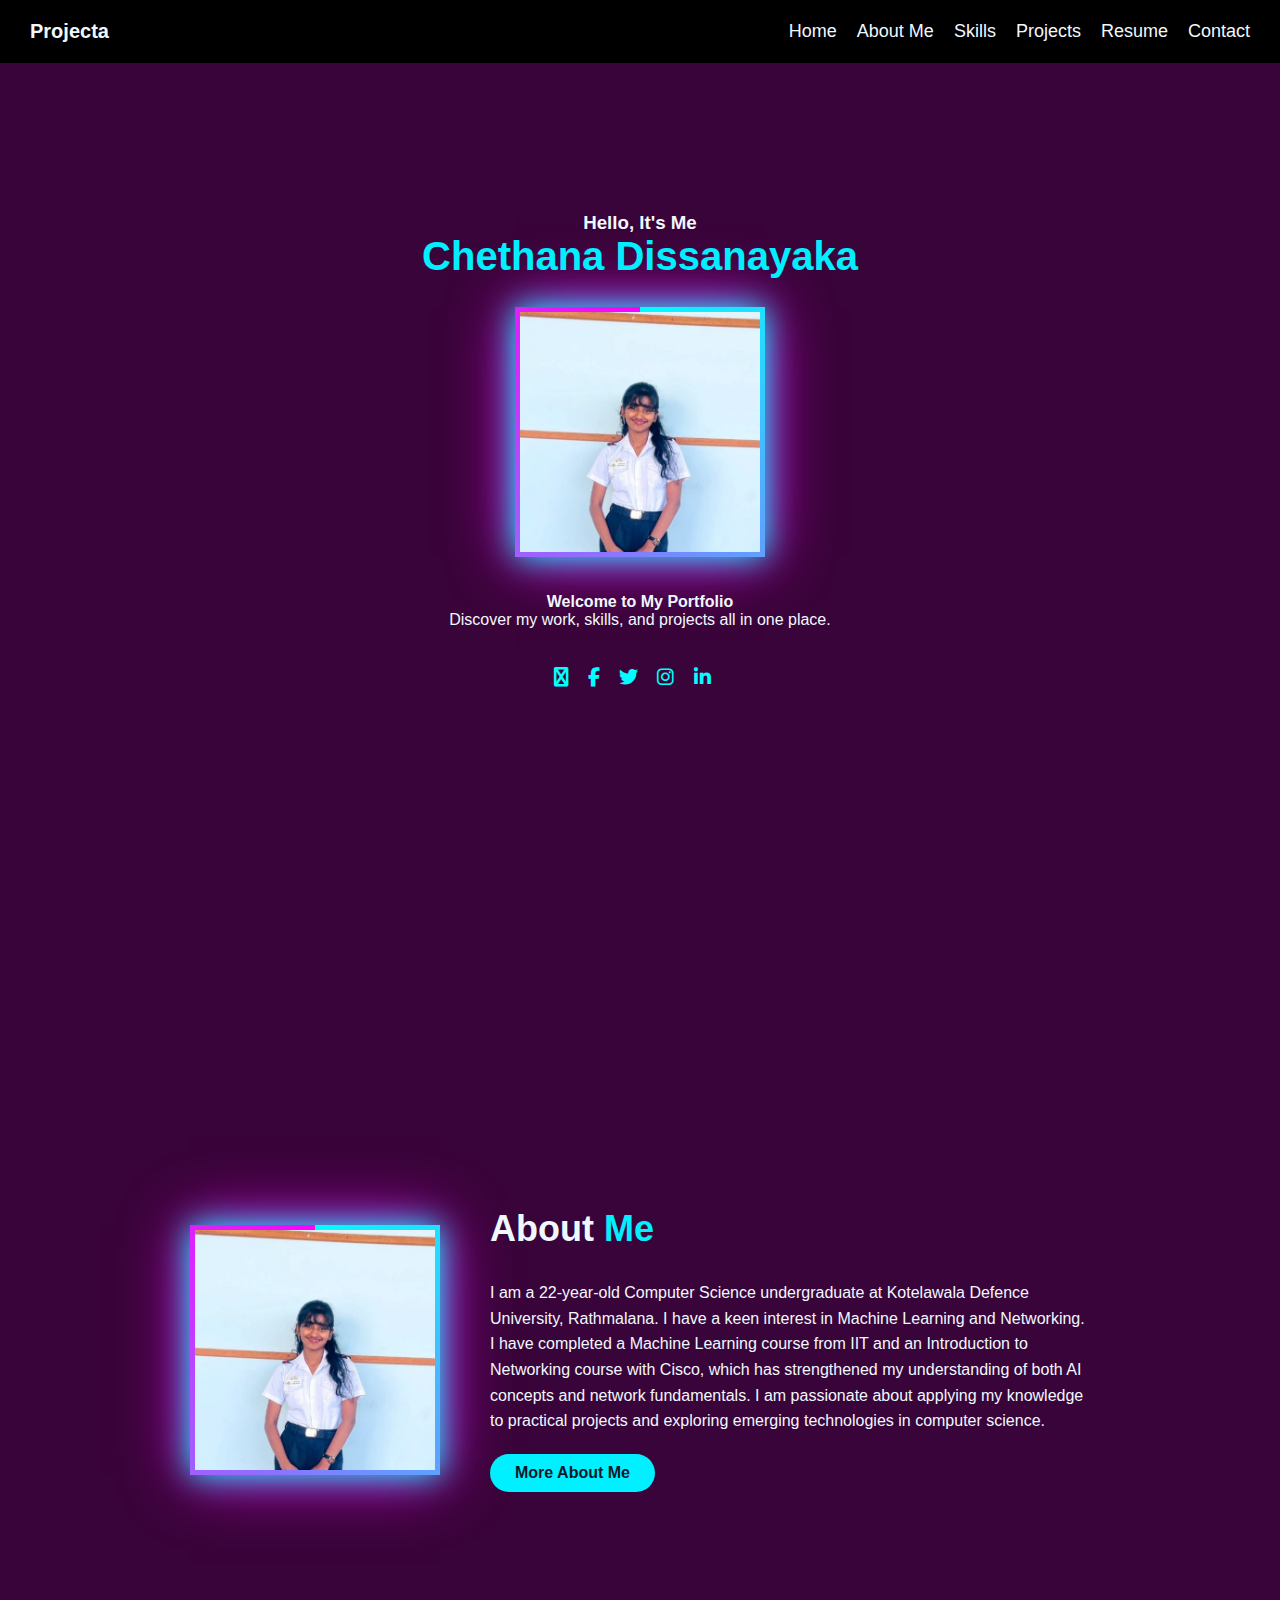
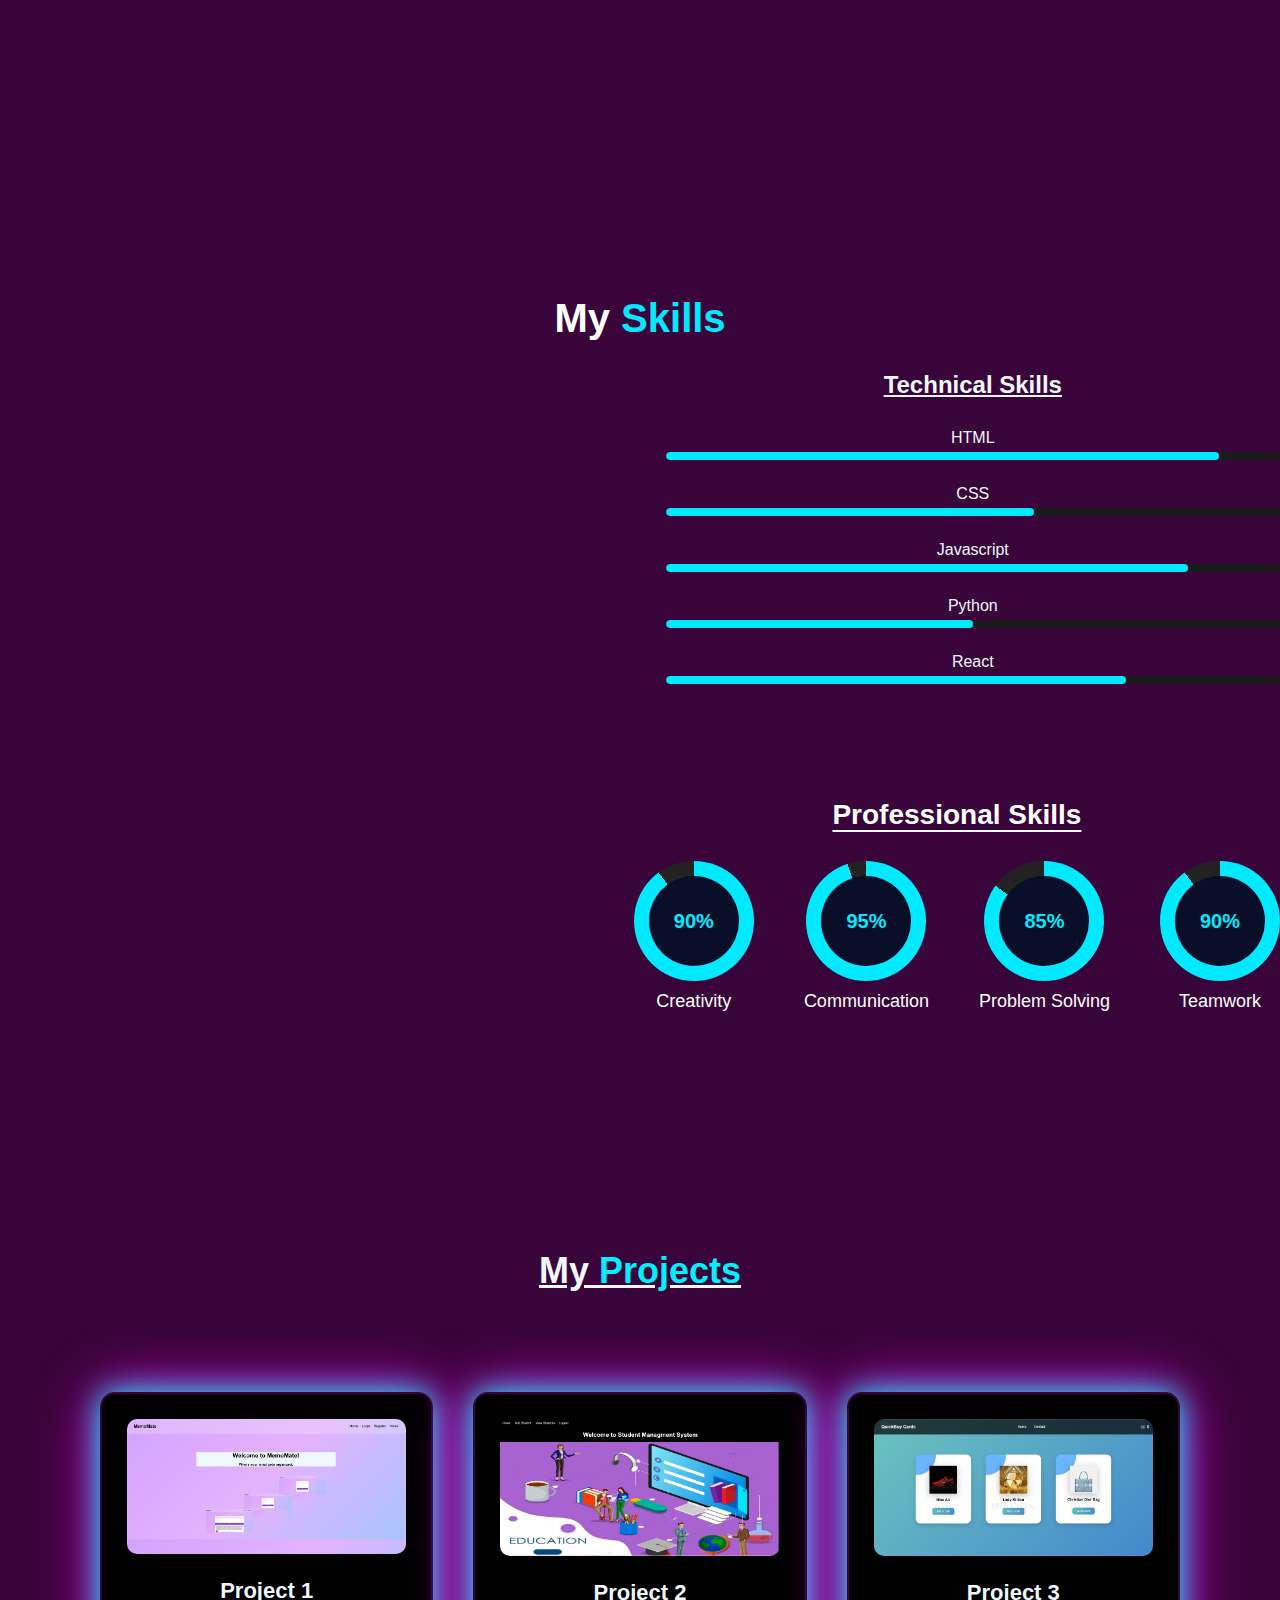
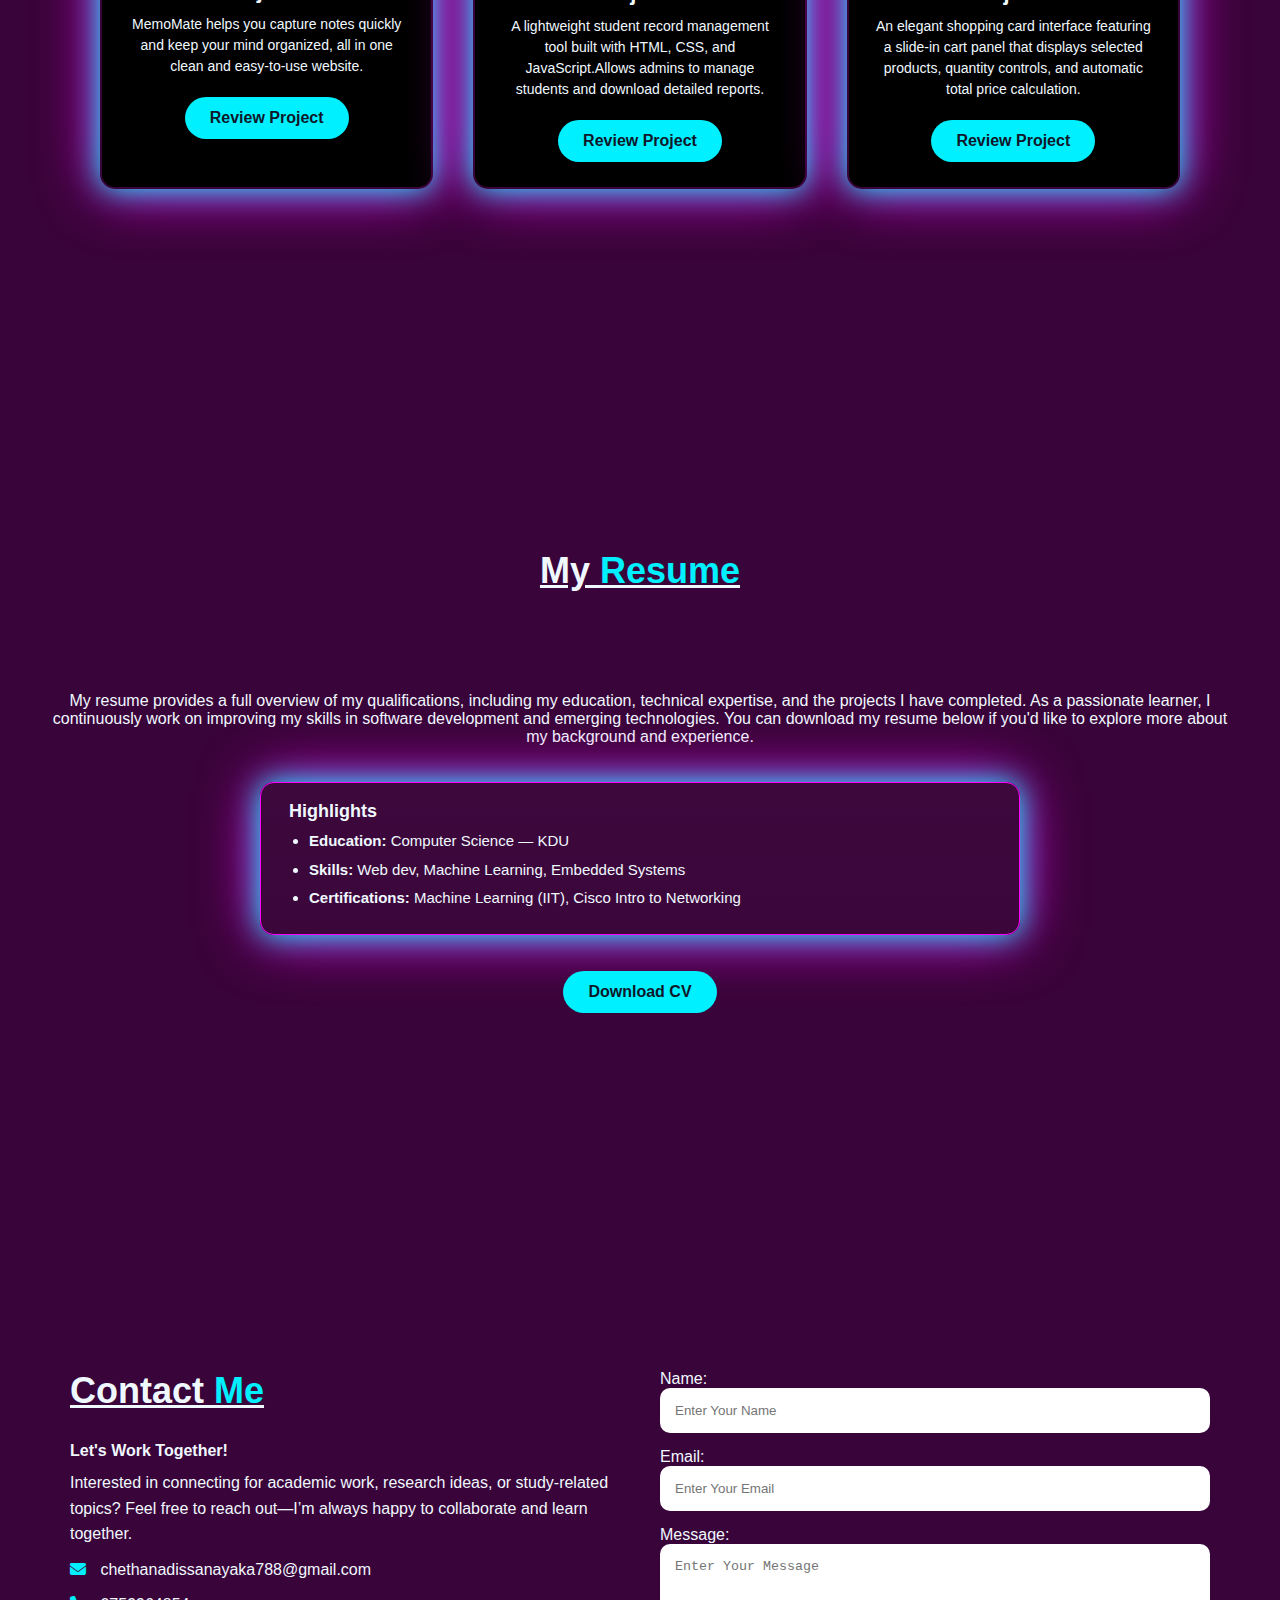
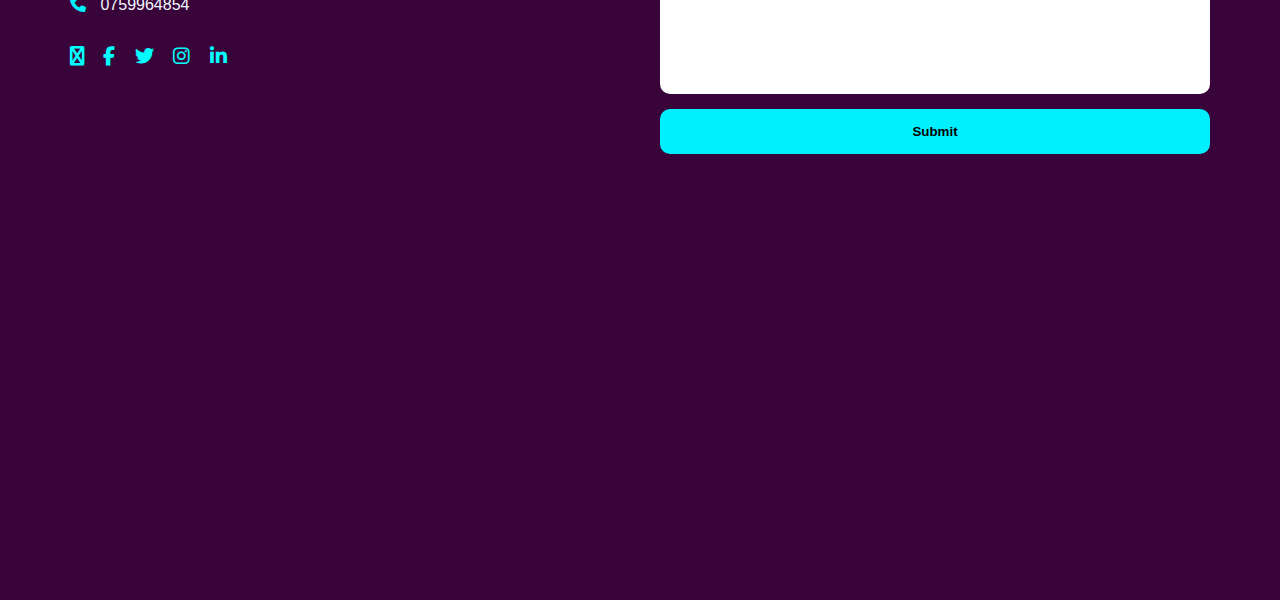
<file: protofillo/index.html>
<!DOCTYPE html>
<html>
    <head>
        <title>Portfolio</title>
        <link rel="stylesheet" href="style.css">
        <link rel="stylesheet" href="https://cdnjs.cloudflare.com/ajax/libs/font-awesome/6.4.0/css/all.min.css">
        <link href="https://cdn.jsdelivr.net/npm/aos@2.3.4/dist/aos.css" rel="stylesheet">

    </head>
    <body>
        <nav>
            <div class="logo">Projecta</div>
                <ul>
                    <li><a href="#home">Home</a> </li>
                    <li><a href="#about">About Me</a> </li>
                    <li><a href="#skills">Skills</a> </li>
                    <li><a href="#projects">Projects</a> </li>
                    <li><a href="#resume">Resume</a> </li>
                    <li><a href="#contact">Contact</a> </li>
                </ul>
            </div>
        </nav>

        <!--home page-->
        <section id="home">
            <Center>
                <div class="home-content">
                    <h3>Hello, It's Me</h3>
                    <h1>Chethana Dissanayaka</h1>
                    <br>

                    <div class="profile-image">
                        <div class="sq-glow">
                            <img src="myPhoto.jpg" alt="Profile">
                        </div>
                    </div>

                    <br><br>

                    <h4>Welcome to My Portfolio</h4>
                    <p>Discover my work, skills, and projects all in one place.</p>

                    <br>

                    <div class="home-social">
                        <a href="mailto:yourmail@example.com" ><i class="fab fa-envelope"></i></a>
                        <a href="https://facebook.com/YOUR_USERNAME" target="_blank"><i class="fab fa-facebook-f"></i></a>
                        <a href="https://twitter.com/YOUR_USERNAME" target="_blank"><i class="fab fa-twitter"></i></a>
                        <a href="https://instagram.com/YOUR_USERNAME" target="_blank"><i class="fab fa-instagram"></i></a>
                        <a href="https://linkedin.com/in/yourprofile" target="_blank"><i class="fab fa-linkedin-in"></i></a>
                    </div>
                </div>
            </Center>
           
        </section>

        <!--about me page-->
        <section id="about">
            
            <div class="profile-image">
                <div class="sq-glow">
                    <img src="myPhoto.jpg" alt="Profile">
                </div>
            </div>

            <div class="about-text">
                <h2>About <span>Me</span></h2>
                
                <p>
                    I am a 22-year-old Computer Science undergraduate at Kotelawala Defence University, Rathmalana. I have a keen interest in Machine Learning and Networking. I have completed a Machine Learning course from IIT and an Introduction to Networking course with Cisco, which has strengthened my understanding of both AI concepts and network fundamentals. I am passionate about applying my knowledge to practical projects and exploring emerging technologies in computer science.
                </p>

                <a href="more.html" class="btn">More About Me</a>

            </div>
        </section>

        <!--skills page-->
        <section id="skills">
            <br><br>
            <h1><span class="white">My</span> <span class="blue">Skills</span></h1>

            <div class="skills-container">

                
                <!-- TECHNICAL SKILLS -->
                <div class="technical">
                    <h2>Technical Skills</h2>

                    <div class="skill-bar">
                        <p>HTML</p>
                        <div class="bar"><span style="width: 90%"></span></div>
                    </div>

                    <div class="skill-bar">
                        <p>CSS</p>
                        <div class="bar"><span style="width: 60%"></span></div>
                    </div>

                    <div class="skill-bar">
                        <p>Javascript</p>
                        <div class="bar"><span style="width: 85%"></span></div>
                    </div>

                    <div class="skill-bar">
                        <p>Python</p>
                        <div class="bar"><span style="width: 50%"></span></div>
                    </div>

                    <div class="skill-bar">
                        <p>React</p>
                        <div class="bar"><span style="width: 75%"></span></div>
                    </div>
                </div>

                <!-- professional-skills -->
                <div class="professional-skills">
                    <h3>Professional Skills</h3>

                    <div class="skills-container">

                        <div class="circle-skill">
                            <div class="circle" style="--percent: 90;">
                                <div class="inner-circle">90%</div>
                            </div>
                            <p>Creativity</p>
                        </div>

                        <div class="circle-skill">
                            <div class="circle" style="--percent: 95;">
                                <div class="inner-circle">95%</div>
                            </div>
                            <p>Communication</p>
                        </div>

                        <div class="circle-skill">
                            <div class="circle" style="--percent: 85;">
                                <div class="inner-circle">85%</div>
                            </div>
                            <p>Problem Solving</p>
                        </div>

                        <div class="circle-skill">
                            <div class="circle" style="--percent: 90;">
                                <div class="inner-circle">90%</div>
                            </div>
                            <p>Teamwork</p>
                        </div>

                    </div>
                </div>

             </div>

              
        </section>

       
        

        <!--projects page-->
        <section id="projects">
            <h2 class="p-title">My <span>Projects</span></h2>

            <div class="projects-container">

        <!-- Project 1 -->
        <div class="project-card">
            <img src="project1.png" alt="Project 1">
            <h3>Project 1</h3>
            <p>
                MemoMate helps you capture notes quickly and keep your mind organized, all in one clean and easy-to-use website.
            </p>
            <a href="project 1 video.mp4" class="project-btn">Review Project</a>
        </div>

        <!-- Project 2 -->
        <div class="project-card">
            <img src="project2.png" alt="Project 2">
            <h3>Project 2</h3>
            <p>
               A lightweight student record management tool built with HTML, CSS, and JavaScript.Allows admins to manage students and download detailed reports.
            </p>
            <a href="project 2 video.mp4" class="project-btn">Review Project</a>
        </div>

        <!-- Project 3 -->
        <div class="project-card">
            <img src="project3.png" alt="Project 3">
            <h3>Project 3</h3>
            <p>
                An elegant shopping card interface featuring a slide-in cart panel that displays selected products, quantity controls, and automatic total price calculation.
            </p>
            <a href="project 3 video.mp4" class="project-btn">Review Project</a>
        </div>

    </div>
        </section>

        <!--resume page-->
        <section id="resume">
            <h2 class="resume-title">My <span>Resume</span></h2>

            <center>
                
                <p class="discriptio">My resume provides a full overview of my qualifications, including my education, technical expertise, and the projects I have completed. As a passionate learner, I continuously work on improving my skills in software development and emerging technologies. You can download my resume below if you'd like to explore more about my background and experience.</p>
                <br>
                
                <div class="resume-highlights">
                    <h3>Highlights</h3>
                    <ul>
                        <li><strong>Education:</strong> Computer Science — KDU</li>
                        <li><strong>Skills:</strong> Web dev, Machine Learning, Embedded Systems</li>
                        <li><strong>Certifications:</strong> Machine Learning (IIT), Cisco Intro to Networking</li>
                    </ul>
                </div>

                <br><br>
                 <a href="cv/Chethana.docx" download class="download-btn">Download CV</a>

            </center>

           
            

        </section>

        <!--contact me page-->
        <section id="contact">
            <div class="contact-left">
                
                <h2>Contact <span>Me</span></h2>
                <h4>Let's Work Together!</h4>
                <p>Interested in connecting for academic work, research ideas, or study-related topics?
Feel free to reach out—I’m always happy to collaborate and learn together.</p>
                <div class="contact-info">
                    <p><i class="fas fa-envelope"></i> chethanadissanayaka788@gmail.com</p>
                    <p><i class="fas fa-phone"></i> 0759964854</p>
                </div>
                <br>
                <div class="home-social">
                    <a href="mailto:yourmail@example.com" ><i class="fab fa-envelope"></i></a>
                    <a href="https://facebook.com target="_blank"><i class="fab fa-facebook-f"></i></a>
                    <a href="https://twitter.com" target="_blank"><i class="fab fa-twitter"></i></a>
                    <a href="https://instagram.com" target="_blank"><i class="fab fa-instagram"></i></a>
                    <a href="https://linkedin.com" target="_blank"><i class="fab fa-linkedin-in"></i></a>
                </div>
            </div>
            
            <div class="contact-right">
                <form>

                    <label>Name:</label>
                    <input type="text" placeholder="Enter Your Name" required>

                    <label>Email:</label>
                    <input type="email" placeholder="Enter Your Email" required>
                    
                    <label>Message:</label>
                    <textarea placeholder="Enter Your Message" required></textarea>

                    <button type="submit">Submit</button>
                </form>
            </div>
            
        </section>
    </body>
</html>
</file>
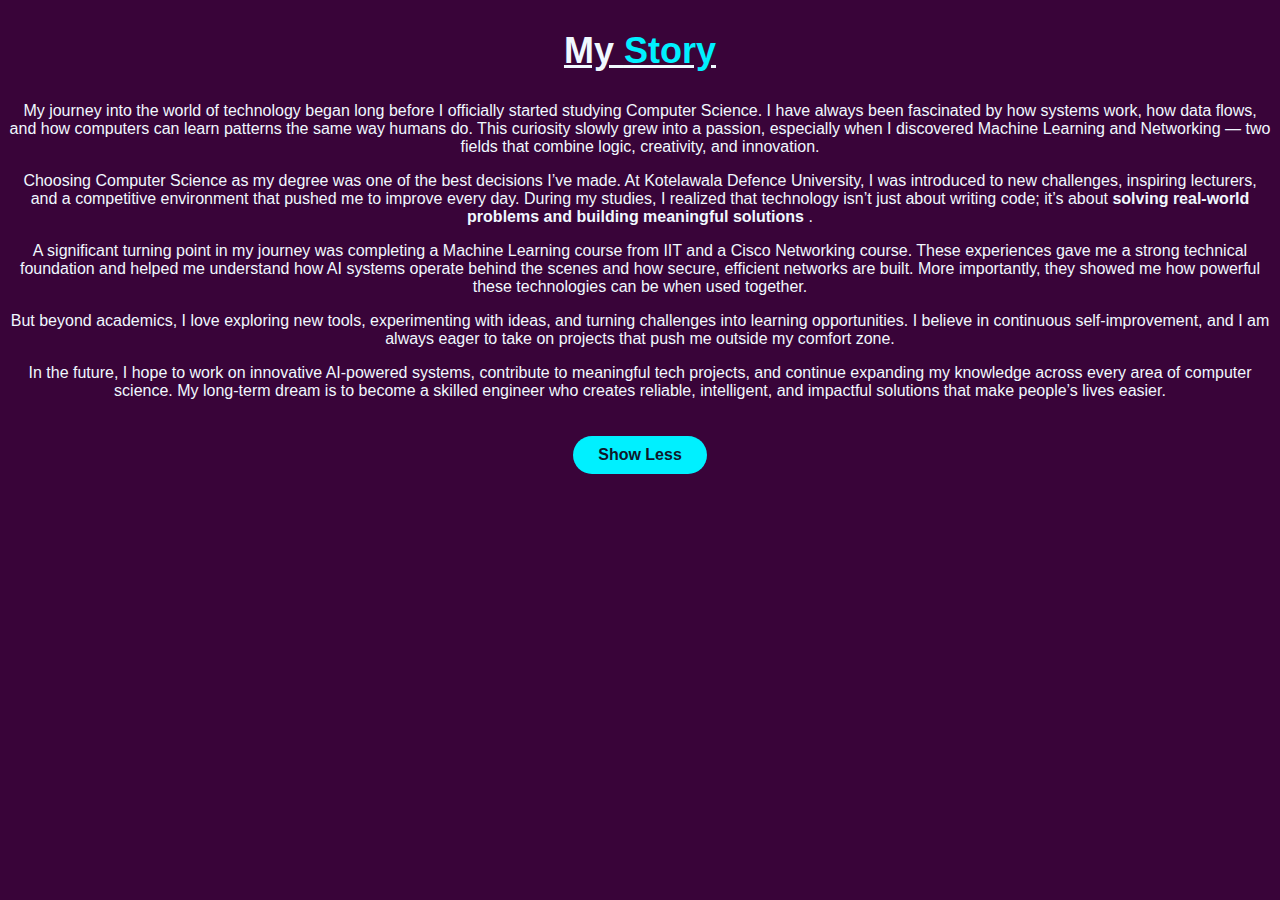
<file: protofillo/more.html>
<!DOCTYPE html>
<html>
    <head>
        <title>More about me</title>
        <link rel="stylesheet" href="morestyle.css">
    </head>
    <body>
          <center>
            <div id="moreAbout" class="more-about hidden">
            <h2>My <span>Story</span></h2>
            <p>
                My journey into the world of technology began long before I officially started studying Computer Science. I have always been fascinated by how systems work, how data flows, and how computers can learn patterns the same way humans do. This curiosity slowly grew into a passion, especially when I discovered Machine Learning and Networking — two fields that combine logic, creativity, and innovation.
            </p>

            <p>
                Choosing Computer Science as my degree was one of the best decisions I’ve made. At Kotelawala Defence University, I was introduced to new challenges, inspiring lecturers, and a competitive environment that pushed me to improve every day. During my studies, I realized that technology isn’t just about writing code; it’s about <b>solving real-world problems and building meaningful solutions </b>.
            </p>

            <p>
                A significant turning point in my journey was completing a Machine Learning course from IIT and a Cisco Networking course. These experiences gave me a strong technical foundation and helped me understand how AI systems operate behind the scenes and how secure, efficient networks are built. More importantly, they showed me how powerful these technologies can be when used together.
            </p>

            <p>
                But beyond academics, I love exploring new tools, experimenting with ideas, and turning challenges into learning opportunities. I believe in continuous self-improvement, and I am always eager to take on projects that push me outside my comfort zone.
            </p>

            <p>
                In the future, I hope to work on innovative AI-powered systems, contribute to meaningful tech projects, and continue expanding my knowledge across every area of computer science. My long-term dream is to become a skilled engineer who creates reliable, intelligent, and impactful solutions that make people’s lives easier.
            </p>

            <a href="index.html#about" class="ShowLess">Show Less</a>
          </center>
    </div>
    </body>
   </html>
</file>
<file: protofillo/style.css>
*
{
    box-sizing: border-box;
    margin: 0;
    padding: 0;
    scroll-behavior: smooth;
}

body
{
    color: aliceblue;
    font-family: 'poppins', sans-serif;
    
}

nav
{
    position: fixed; 
    top: 0; 
    left: 0; 
    right: 0;
    display:flex; 
    justify-content:space-between; 
    align-items:center;
    padding:20px 30px; 
    background-color:rgb(0, 0, 0); 

}

.logo
{
    color: aliceblue;
    font-weight:800; 
    font-size:20px;

}

nav ul
{
    list-style:none;
    display:flex;
    gap:20px;
}

nav a
{
    color: aliceblue;
    text-decoration: none;
    font-size: 18px;
}

nav a:hover
{
   color: rgb(101, 226, 243);
}

nav a.active
{
    color: rgb(92, 232, 222);
}



section
{
    min-height:100vh; 
    padding:120px 40px;
}

#home {
    background-color: rgb(57, 4, 57);
    display: flex;
    justify-content: space-around;
    align-items: center;
    padding: 100px 50px;
}


.home-content h1 {
    font-size: 2.5rem;
    margin-bottom: 10px;
    color: #00f0ff;
}

.home-content h2 {
    font-size: 1.5rem;
    margin-bottom: 20px;
}

.home-content p {
    font-size: 1rem;
    max-width: 400px;
    margin-bottom: 20px;
}


.home-social a {
    color: #00ffff;
    margin-right: 15px;
    font-size: 1.2rem;
    transition: 0.3s;
}

.home-social a:hover {
    color: #ff00ff;
}

.profile-image .sq-glow {
    width: 250px;
    height: 250px;
    padding: 5px;
    background: conic-gradient(#00ffff, #ff00ff);
    display: flex;
    justify-content: center;
    align-items: center;
    box-shadow: 0 0 30px #00ffff, 0 0 60px #ff00ff;
    
}

.profile-image .sq-glow img {
    width: 240px;
    height: 240px;
    object-fit: cover;
}


#about
{
    background-color: rgb(57, 4, 57);
    display: flex;
    align-items: center;
    justify-content: center;
    gap: 50px;
    padding: 80px;
    flex-wrap: wrap;
}


.about-text {
    max-width: 600px;
    
}

.about-text h2 {
    font-size: 36px;
    text-decoration: none;
}

.about-text h2 span {
    color: #00f0ff;
}

.about-text h3 {
    font-size: 24px;
    margin-bottom: 20px;
   
}

.about-text p {
    line-height: 1.6;
    font-size: 16px;
    
}

.btn {
    display: inline-block;
    padding: 10px 25px;
    margin-top: 20px;
    background-color: #00f0ff;
    color: #0f172a;
    border-radius: 25px;
    text-decoration: none;
    font-weight: bold;
    transition: 0.3s;
}

.btn:hover {
    background-color: #ff00ff;
    color: #fff;
}

#skills{
    background-color: rgb(57, 4, 57);
    text-align: center;
    padding: 60px 0;
}

h1 {
    font-size: 40px;
    font-weight: 700;
}

.white { color: white; }
.blue { color: #00eaff; }


h2 {
    text-decoration: underline;
    margin-bottom: 30px;
    
}

/* ------- TECHNICAL SKILL BARS ------- */

.technical {
    width: 48%;
}

.skill-bar {
    margin-bottom: 25px;
}

.skill-bar p {
    margin: 0 0 5px;
    font-size: 16px;
}

.bar {
    width: 100%;
    height: 8px;
    background: #1b1b1b;
    border-radius: 5px;
    overflow: hidden;
}

.bar span {
    display: block;
    height: 100%;
    background: #00eaff;
    border-radius: 5px;
}

/* ------- professional-skills circles ------- */
.professional-skills {
    text-align: center;
    color: white;
    margin-top: 40px;
}

.professional-skills h3 {
    font-size: 28px;
    margin-bottom: 20px;
    text-decoration: underline;
    text-underline-offset: 6px;
}

.skills-container {
    display: flex;
    justify-content: flex-end; 
    gap: 50px;
    flex-wrap: wrap;
    margin-top: 30px;
}

.circle-skill {
    display: flex;
    flex-direction: column;
    align-items: center;
}

.circle {
    width: 120px;
    height: 120px;
    border-radius: 50%;
    display: flex;
    justify-content: center;
    align-items: center;
    background: conic-gradient(#00eaff calc(var(--percent) * 1%), #222 0%);
    transition: 1s ease;
}

.inner-circle {
    width: 90px;
    height: 90px;
    background: #0a0f29;
    border-radius: 50%;
    display: flex;
    justify-content: center;
    align-items: center;
    font-size: 20px;
    font-weight: bold;
    color: #00eaff;
}

.circle-skill p {
    margin-top: 10px;
    font-size: 18px;
    color: white;
}



/* project */
#projects
{
    background-color: rgb(57, 4, 57);
}
.p-title
{
    text-align:center;
    font-size: 36px;
    padding-bottom: 70px;
    padding-top: 30px;
}

.p-title span
{
    color: #00f0ff;
}

.projects-container {
    width: 90%;
    margin: auto;
    display: grid;
    grid-template-columns: repeat(auto-fit, minmax(300px, 1fr));
    gap: 40px;
}

/* PROJECT CARD */
.project-card {
    background: rgb(0, 0, 0);
    padding: 25px;
    border-radius: 15px;
    text-align: center;
    border: 2px solid rgb(57, 4, 57);
    box-shadow: 0 0 30px #00ffff, 0 0 60px #ff00ff;
    transition: 0.3s ease;
}

/* Hover glow effect */
.project-card:hover {
    transform: translateY(-10px);
    box-shadow: 0 0 25px rgb(57, 4, 57),
                0 0 10px rgb(57, 4, 57);
    border-color: #ff00ff;
}

.project-card img {
    width: 100%;
    border-radius: 10px;
    margin-bottom: 20px;
}

.project-card h3 {
    
    font-size: 22px;
    margin-bottom: 10px;
}

.project-card p {
    
    font-size: 14px;
    line-height: 1.5;
    margin-bottom: 20px;
}

/* BUTTON */
.project-btn {
    display: inline-block;
    background-color: #00f0ff;
    padding: 12px 25px;
    color: #0f172a;
    font-weight: 600;
    border-radius: 30px;
    text-decoration: none;
    transition: 0.3s;
}

.project-btn:hover {
    
    background-color: #ff00ff;
    color: #fff;


}

#resume
{
    background-color: rgb(57, 4, 57);
}

.resume-title
{
    text-align:center;
    font-size: 36px;
    padding-bottom: 70px;
    padding-top: 30px;
}

.resume-title span
{
    color: #00f0ff;
}

.resume-highlights{
  display: inline-block;
  background: linear-gradient(180deg, rgba(255,255,255,0.02), rgba(255,255,255,0.01));
  border: 1px solid rgba(255,255,255,0.04);
  padding: 18px 28px;
  border-radius: 14px;
  margin: 18px auto;
  text-align: left;
  max-width: 760px;
  width: calc(100% - 40px);
  box-shadow: 0 0 30px #00ffff, 0 0 60px #ff00ff;
  border-color: #ff00ff;
}
.resume-highlights h3{
  margin: 0 0 8px;
  color: var(--text);
  font-size: 18px;
}
.resume-highlights ul{
  margin: 0;
  padding-left: 20px;
  color: var(--muted);
  line-height: 1.5;
}
.resume-highlights li{
  margin-bottom: 6px;
  font-size: 15px;
}

.download-btn {
    display: inline-block;
    background-color: #00f0ff;
    padding: 12px 25px;
    color: #0f172a;
    font-weight: 600;
    border-radius: 30px;
    text-decoration: none;
    transition: 0.3s;
}

.download-btn:hover {
    background-color: #ff00ff;
    color: #fff;
}


#contact {
    background-color: rgb(57, 4, 57);
    display: flex;
    justify-content: space-between;
    padding: 50px;
   
    margin: auto;
}

.contact-left, .contact-right {
    flex: 1;
    margin: 20px;
}

.contact-left h2 {
    font-size: 36px;
}

.contact-left h2 span {
    color: #00f0ff;
}

.contact-left h4 {
    margin: 10px 0;
}

.contact-left p {
    line-height: 1.6;
}

.contact-info p {
    margin: 10px 0;
}

.contact-info i {
    margin-right: 10px;
    color: #00f0ff;
}

.social-icons a {
    color: #00f0ff;
    margin-right: 10px;
    font-size: 20px;
    text-decoration: none;
}

.contact-right form {
    display: flex;
    flex-direction: column;
}

.contact-right input, 
.contact-right textarea {
    margin-bottom: 15px;
    padding: 15px;
    border: none;
    border-radius: 10px;
    
}

.contact-right textarea {
    resize: none;
    min-height: 150px;
}

.contact-right button {
    padding: 15px;
    border: none;
    border-radius: 10px;
    background-color: #00f0ff;
    color: #000;
    font-weight: bold;
    cursor: pointer;
    transition: 0.3s;
}

.contact-right button:hover {
    box-shadow: 0 0 20px #00f0ff;
}
</file>
<file: protofillo/morestyle.css>
body{
    background-color: rgb(57, 4, 57);
    color: aliceblue;
    font-family: 'poppins', sans-serif;
}

#moreAbout h2 {
    font-size: 36px;
    text-decoration: underline;
    
}

#moreAbout h2 span {
    color: #00f0ff;
}

.ShowLess {
    display: inline-block;
    padding: 10px 25px;
    margin-top: 20px;
    background-color: #00f0ff;
    color: #0f172a;
    border-radius: 25px;
    text-decoration: none;
    font-weight: bold;
    transition: 0.3s;
}

.ShowLess:hover {
    background-color: #ff00ff;
    color: #fff;
}
</file>
